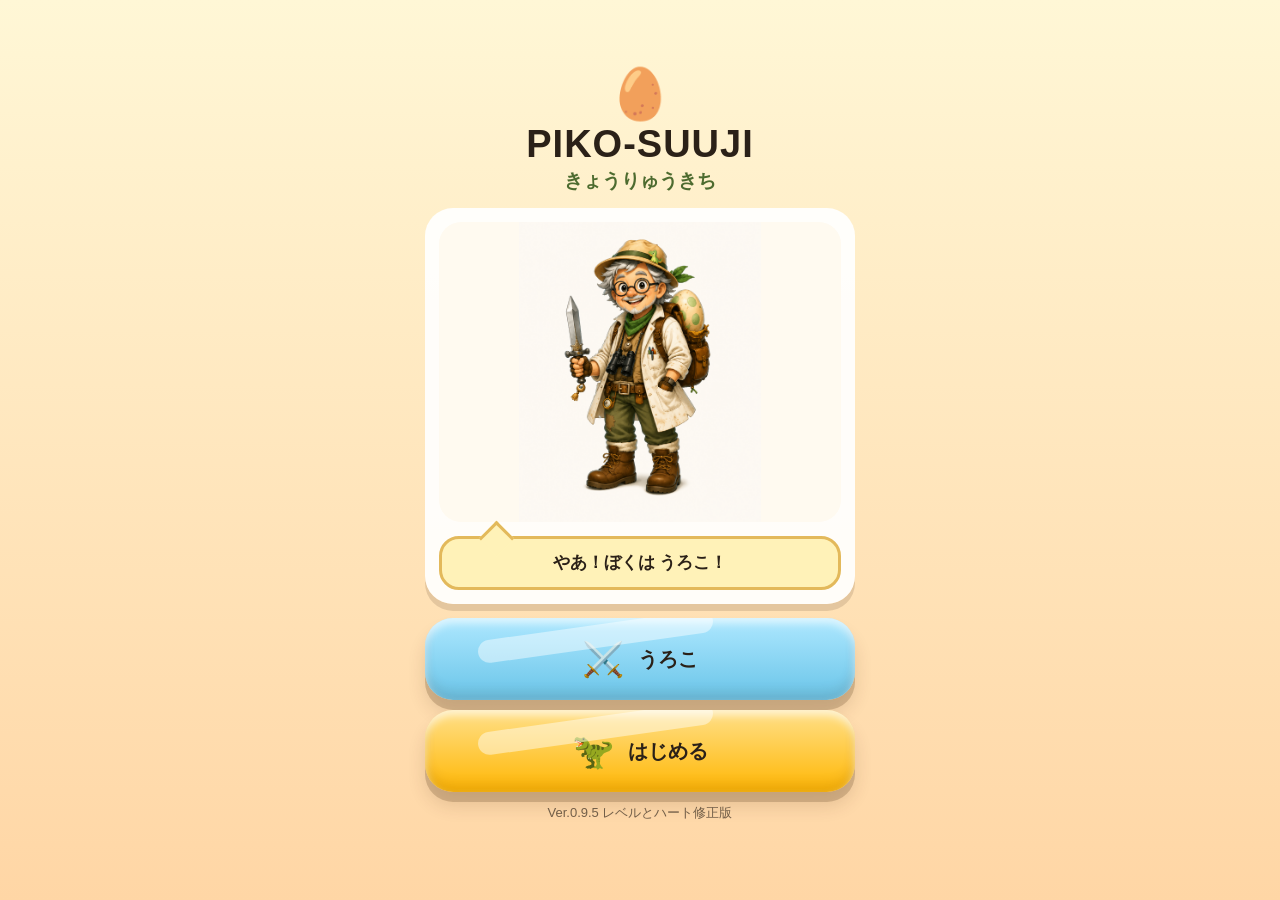
<file: index.html>
<!DOCTYPE html>
<html lang="ja">
<head>
<meta charset="UTF-8" />
<meta name="viewport" content="width=device-width, initial-scale=1.0, viewport-fit=cover" />
<title>PIKO-SUUJI</title>
<link rel="stylesheet" href="style.css" />
</head>
<body>
<main class="app">

<section id="titleScreen" class="screen active">
  <div class="egg">🥚</div>
  <h1>PIKO-SUUJI</h1>
  <p class="subtitle">きょうりゅうきち</p>
  <div class="doctor-card">
    <img src="images/Dr.uroko.png" class="doctor-img" alt="うろこ" />
    <div class="speech"><p id="titleDoctorText">やあ！ぼくは うろこ！</p></div>
  </div>
  <div class="buttons">
    <button class="gummy-btn blue wide" onclick="speakIntro()">⚔️<span>うろこ</span></button>
    <button class="gummy-btn yellow wide" onclick="goNext()">🦖<span>はじめる</span></button>
  </div>
  <p class="note">Ver.0.9.5 レベルとハート修正版</p>
</section>

<section id="nameScreen" class="screen">
  <h2>おなまえを<br>おしえてね</h2>
  <div class="name-card">
    <div class="mini-doctor"><img src="images/Dr.uroko.png" alt="うろこ" /></div>
    <div class="speech"><p>ぼくは うろこ！<br>きみの名前を教えてね。</p></div>
    <input id="nameInput" class="name-input" type="text" value="しゅり" maxlength="8" />
    <div class="suffix-row">
      <button id="kunBtn" class="suffix-btn selected" onclick="selectSuffix('くん')">くん</button>
      <button id="chanBtn" class="suffix-btn" onclick="selectSuffix('ちゃん')">ちゃん</button>
      <button id="sanBtn" class="suffix-btn" onclick="selectSuffix('さん')">さん</button>
    </div>
    <button class="gummy-btn yellow wide" onclick="savePlayerName()">✅<span>これでOK</span></button>
  </div>
</section>

<section id="homeScreen" class="screen">
  <div class="egg">🥚</div>
  <h1>PIKO-SUUJI</h1>
  <p class="subtitle">きょうりゅうきち</p>
  <div class="doctor-card home-doctor-card">
    <img src="images/Dr.uroko.png" class="doctor-img home-doctor-img" alt="うろこ" />
    <div class="speech"><p id="homeDoctorText">おかえり！</p></div>
  </div>
  <div class="home-grid">
    <button class="home-btn yellow" onclick="openMission()">①②③<span>すうじ</span></button>
    <button class="home-btn red" onclick="quickFeed()"><img src="images/meat.png" class="home-meat-icon" alt="おにく"><span>ごはん</span></button>
    <button class="home-btn base-color" onclick="openBase()">🏕️<span>きち</span></button>
    <button class="home-btn book-color" onclick="openZukan()">📖<span>ずかん</span></button>
    <button class="home-btn green" onclick="speakWelcome()">⚔️<span>うろこ</span></button>
    <button class="home-btn white" onclick="resetName()">⚙️<span>せってい</span></button>
  </div>
</section>

<section id="baseScreen" class="screen">
  <h2>きょうりゅう<br>きち</h2>
  <div class="base-card">
    <div class="base-sky">☁️　☀️　☁️</div>
    <div class="base-world">
      <div class="volcano">🌋</div>
      <div class="tent">⛺</div>
      <div class="tree tree1">🌳</div>
      <div class="tree tree2">🌴</div>
      <div id="baseDinoList" class="base-dino-list"></div>
      <div class="campfire">🔥</div>
    </div>
    <div class="base-level">きち Lv.<span id="baseLevel">1</span></div>
    <div class="base-items">
      <button class="mini-gummy" onclick="baseAction('tree')">🌳<br><span>もり</span></button>
      <button class="mini-gummy" onclick="baseAction('food')"><img src="images/meat.png" class="mini-meat" alt="おにく"><br><span>ごはん</span></button>
      <button class="mini-gummy" onclick="baseAction('sleep')">😴<br><span>ねる</span></button>
    </div>
  </div>
  <div class="speech"><p id="baseText">隊長！ここが恐竜基地だ。</p></div>
  <div class="buttons">
    <button class="gummy-btn yellow wide" onclick="openMission()">①②③<span>すうじで素材をあつめる</span></button>
    <button class="gummy-btn white wide" onclick="openHome()">🏠<span>おうち</span></button>
  </div>
</section>


<section id="zukanScreen" class="screen">
  <h2>きょうりゅう<br>ずかん</h2>
  <div class="zukan-card">
    <div class="zukan-progress">
      はっけん <span id="zukanFound">1</span> / <span id="zukanTotal">10</span>
    </div>

    <div class="zukan-grid" id="zukanGrid"></div>
  </div>

  <div class="speech"><p id="zukanText">隊長！ここに発見した恐竜が集まるぞ。</p></div>

  <div class="buttons">
    <button class="gummy-btn yellow wide" onclick="openMission()">①②③<span>すうじでたまごをさがす</span></button>
    <button class="gummy-btn white wide" onclick="openHome()">🏠<span>おうち</span></button>
  </div>
</section>

<section id="missionScreen" class="screen">
  <div class="egg small-egg">🥚</div>
  <h2>きょうの<br>ミッション</h2>
  <div class="mission-card">
    <div class="mission-icon">👣</div>
    <p class="mission-text">すうじを<br><strong>5こ</strong><br>みつけよう！</p>
    <div class="speech"><p id="missionText">クリアすると、たまごが光るぞ！</p></div>
    <div class="buttons">
      <button class="gummy-btn blue wide" onclick="speakMission()">🔊<span>きく</span></button>
      <button class="gummy-btn yellow wide" onclick="startNumberGame()">▶️<span>スタート</span></button>
      <button class="gummy-btn white wide" onclick="openHome()">🏠<span>おうち</span></button>
    </div>
  </div>
</section>

<section id="gameScreen" class="screen game-screen">
  <div class="game-top">
    <div class="badge">もんだい <span id="questionNow">1</span>/5</div>
    <button class="listen-btn" onclick="repeatQuestion(true)">🔊</button>
    <div class="badge">⭐ <span id="scoreNow">0</span></div>
  </div>
  <div class="target-card">
    <p>このすうじを<br>えらんでね</p>
    <div id="targetNumber" class="target-number">3</div>
  </div>
  <div id="numberGrid" class="number-grid"></div>
</section>

<section id="clearScreen" class="screen">
  <div class="egg glowing">🥚</div>
  <h2>できた！</h2>
  <div class="doctor-card">
    <img src="images/Dr.uroko.png" class="doctor-img small-doctor" alt="うろこ" />
    <div class="speech"><p id="clearText">すごい！たまごが光ったぞ！</p></div>
  </div>
  <div class="buttons">
    <button class="gummy-btn blue wide" onclick="speakClear()">⚔️<span>うろこ</span></button>
    <button class="gummy-btn yellow wide" onclick="openHatch()">🥚<span>たまご</span></button>
    <button class="gummy-btn base-color wide" onclick="levelUpBase()">🏕️<span>きちをそだてる</span></button>
    <button class="gummy-btn white wide" onclick="openHome()">🏠<span>おうち</span></button>
  </div>
</section>

<section id="hatchScreen" class="screen hatch-screen">
  <h2 id="hatchTitle">たまごを<br>タッチしてね</h2>
  <div class="hatch-area" onclick="hatchEgg()">
    <div id="hatchEgg" class="hatch-egg">🥚</div>
    <div id="crackText" class="crack-text hidden">ピキ…</div>
    <div id="sparkles" class="sparkles">✨ ✨ ✨</div>
    <img id="babyDino" class="baby-dino-img hidden" src="images/dinosaurs/tyrannosaurus.png" alt="ティラノサウルス" />
  </div>
  <div class="speech hatch-speech"><p id="hatchText">なにが生まれるかな？</p></div>
  <div class="buttons">
    <button id="afterHatchBtn" class="gummy-btn red wide hidden" onclick="openFeed()"><img src="images/meat.png" class="button-meat-img" alt="おにく"><span>ごはんをあげる</span></button>
    <button class="gummy-btn white wide" onclick="openHome()">🏠<span>おうち</span></button>
  </div>
</section>

<section id="feedScreen" class="screen">
  <h2>ごはんを<br>あげよう！</h2>
  <div class="dino-card hungry-card">
    <img id="feedDino" class="feed-dino-img hungry" src="images/dinosaurs/tyrannosaurus.png" alt="ティラノサウルス" />
    <div class="heart-meter" id="heartMeter">🤍🤍🤍🤍🤍</div>
    <p id="feedText">ちびティラノは<br>おなかがすいているみたい！</p>
  </div>
  <div class="food-grid">
    <button class="food-btn meat" onclick="feedDinoFood('meat', this)"><img src="images/meat.png" class="meat-img" alt="おにく"><span>おにく</span></button>
    <button class="food-btn leaf" onclick="feedDinoFood('leaf', this)">🥬<br><span>はっぱ</span></button>
    <button class="food-btn fish" onclick="feedDinoFood('fish', this)">🐟<br><span>さかな</span></button>
  </div>
  <div id="meatFlyLayer" class="meat-fly-layer"></div>
  <div class="speech"><p id="feedDoctorText">なにをあげてみる？</p></div>
  <div class="buttons">
    <button id="finishFeedBtn" class="gummy-btn yellow wide hidden" onclick="openDinoGet()">🦖<span>はっけん！</span></button>
    <button class="gummy-btn white wide" onclick="openHome()">🏠<span>おうち</span></button>
  </div>
</section>

<section id="dinoGetScreen" class="screen">
  <div class="confetti">🎉 🦖 🎉</div>
  <h2>はっけん！</h2>
  <div class="dino-card">
    <img id="getDinoImg" class="get-dino-img" src="images/dinosaurs/tyrannosaurus.png" alt="ティラノサウルス" />
    <h3 id="getDinoName">ティラノサウルス</h3>
    <p>小さくても元気いっぱい！<br>お肉が好きな赤ちゃん恐竜だよ。</p>
  </div>
  <div class="speech"><p id="dinoGetText">やったー！新しい恐竜が生まれたぞ！</p></div>
  <div class="buttons">
    <button class="gummy-btn blue wide" onclick="speakDinoGet()">⚔️<span>うろこ</span></button>
    <button class="gummy-btn yellow wide" onclick="openMission()">①②③<span>もういちど</span></button>
    <button class="gummy-btn white wide" onclick="openHome()">🏠<span>おうち</span></button>
  </div>
</section>

<div id="feedback" class="feedback">
  <div id="feedbackMark">〇</div>
  <p id="feedbackText">せいかい！</p>
</div>

</main>
<script src="script.js"></script>
</body>
</html>
</file>
<file: style.css>
*{box-sizing:border-box;-webkit-tap-highlight-color:transparent}
html,body{margin:0;width:100%;min-height:100%;font-family:-apple-system,BlinkMacSystemFont,"Hiragino Sans","Yu Gothic",sans-serif;background:linear-gradient(180deg,#fff7d6 0%,#ffd6a5 100%);color:#2b2118}
body{overflow-x:hidden}.app{min-height:100svh;display:flex;align-items:center;justify-content:center;padding:14px}.screen{display:none;width:100%;max-width:430px;text-align:center}.screen.active{display:block}
.egg{font-size:50px;animation:floatEgg 2.2s ease-in-out infinite}.small-egg{font-size:44px}.glowing{font-size:82px;filter:drop-shadow(0 0 18px #ffd60a);animation:glowEgg 1.2s ease-in-out infinite}
@keyframes floatEgg{0%,100%{transform:translateY(0) rotate(-3deg)}50%{transform:translateY(-8px) rotate(3deg)}}@keyframes glowEgg{0%,100%{transform:scale(1);filter:drop-shadow(0 0 10px #ffd60a)}50%{transform:scale(1.08);filter:drop-shadow(0 0 28px #ffb703)}}
h1{margin:0;font-size:38px;letter-spacing:1px;font-weight:900}h2{margin:0 0 14px;font-size:32px;line-height:1.25;font-weight:900}h3{margin:6px 0;font-size:28px;font-weight:900}.subtitle{margin:2px 0 14px;font-size:19px;font-weight:800;color:#4d6b2f}
.doctor-card,.name-card,.mission-card,.dino-card,.base-card{background:rgba(255,255,255,.92);border-radius:28px;padding:14px;box-shadow:0 7px 0 rgba(65,40,20,.14)}.doctor-img{width:100%;max-height:300px;object-fit:contain;border-radius:22px;background:#fffaf0}.home-doctor-img{max-height:220px}.small-doctor{max-height:230px}.mini-doctor img{width:82%;max-height:280px;object-fit:contain;border-radius:22px;background:#fffaf0}
.speech{margin-top:10px;background:#fff2b8;border:3px solid #e3b95b;border-radius:20px;padding:12px;position:relative}.speech::before{content:"";position:absolute;top:-13px;left:42px;width:22px;height:22px;background:#fff2b8;border-left:3px solid #e3b95b;border-top:3px solid #e3b95b;transform:rotate(45deg)}.speech p{margin:0;font-size:17px;font-weight:900;line-height:1.45}
.buttons{margin-top:14px;display:grid;gap:10px}.home-grid{display:grid;grid-template-columns:1fr;gap:10px;margin-top:14px}button{border:none;font-weight:900;font-family:inherit;color:#2b2118;transition:transform .09s ease,box-shadow .09s ease,filter .09s ease}
.gummy-btn,.home-btn,.food-btn,.number-btn,.listen-btn,.suffix-btn,.mini-gummy{border-radius:28px;box-shadow:inset 0 5px 8px rgba(255,255,255,.65),inset 0 -8px 12px rgba(80,40,20,.12),0 10px 0 rgba(85,55,24,.22),0 14px 18px rgba(80,40,20,.14);position:relative;overflow:hidden}
.gummy-btn::after,.home-btn::after,.food-btn::after,.number-btn::after,.mini-gummy::after{content:"";position:absolute;left:12%;top:8%;width:55%;height:28%;background:rgba(255,255,255,.45);border-radius:999px;transform:rotate(-8deg);pointer-events:none}
.gummy-btn:active,.home-btn:active,.food-btn:active,.number-btn:active,.listen-btn:active,.suffix-btn:active,.mini-gummy:active{transform:translateY(8px) scale(.96);box-shadow:inset 0 3px 8px rgba(255,255,255,.45),inset 0 -4px 8px rgba(80,40,20,.14),0 2px 0 rgba(85,55,24,.20);filter:brightness(.97)}
.gummy-btn,.home-btn{min-height:82px;font-size:34px;display:flex;align-items:center;justify-content:center;gap:14px;padding:10px 14px}.gummy-btn span,.home-btn span{font-size:20px}.wide{width:100%}
.blue{background:linear-gradient(180deg,#aee8ff,#69c4e8)}.yellow{background:linear-gradient(180deg,#ffe08a,#ffb703)}.red{background:linear-gradient(180deg,#ffd1d1,#ff8f8f)}.green{background:linear-gradient(180deg,#d7ffd9,#91d98f)}.white{background:linear-gradient(180deg,#ffffff,#f0eadf)}.base-color{background:linear-gradient(180deg,#d5b186,#9b6b3c)}
.note{margin-top:12px;font-size:13px;opacity:.65}.home-meat-icon{width:62px;height:48px;object-fit:contain;filter:drop-shadow(0 4px 3px rgba(0,0,0,.23))}.button-meat-img{width:62px;height:46px;object-fit:contain;filter:drop-shadow(0 4px 3px rgba(0,0,0,.25))}
.name-input{width:100%;margin:14px 0 10px;padding:16px;border:4px solid #e3b95b;border-radius:22px;font-size:30px;font-weight:900;text-align:center;background:#fffdf4;outline:none}.suffix-row{display:grid;grid-template-columns:repeat(3,1fr);gap:9px;margin:10px 0 14px}.suffix-btn{background:#fff;font-size:19px;padding:14px 8px}.suffix-btn.selected{background:#8ecae6;outline:4px solid #219ebc}
.base-card{padding:10px;background:linear-gradient(180deg,#e8f8ff,#f6e2b8)}.base-sky{font-size:22px;margin-bottom:4px}.base-world{height:220px;border-radius:24px;background:linear-gradient(180deg,#bde0fe 0%,#b7e4c7 55%,#78c56b 100%);position:relative;overflow:hidden;box-shadow:inset 0 -12px 0 rgba(78,120,45,.18)}.volcano,.tent,.tree,.baby-base-dino,.campfire{position:absolute}.volcano{font-size:54px;left:20px;top:42px}.tent{font-size:64px;left:130px;top:92px}.tree1{font-size:48px;right:24px;top:62px}.tree2{font-size:44px;left:34px;bottom:18px}.baby-base-dino{font-size:58px;right:70px;bottom:20px;animation:dinoWiggle 1.4s ease-in-out infinite}.campfire{font-size:36px;left:188px;bottom:24px}.base-level{margin:8px 0;font-size:22px;font-weight:900}.base-items{display:grid;grid-template-columns:repeat(3,1fr);gap:8px}.mini-gummy{background:linear-gradient(180deg,#fff,#f0eadf);font-size:32px;min-height:78px;padding:6px}.mini-gummy span{font-size:14px}.mini-meat{width:44px;height:34px;object-fit:contain}
.mission-icon{font-size:54px}.mission-text{font-size:26px;line-height:1.35;font-weight:900;margin:8px 0 14px}.mission-text strong{font-size:44px;color:#fb8500}.game-screen{max-width:460px}.game-top{display:flex;align-items:center;justify-content:space-between;gap:8px;margin-bottom:12px}.badge{background:#fff;border-radius:999px;padding:10px 12px;font-weight:900;box-shadow:0 4px 0 rgba(65,40,20,.13);white-space:nowrap}.listen-btn{font-size:26px;padding:10px 14px;background:#8ecae6}.target-card{background:#fff;border-radius:28px;padding:14px 12px;margin-bottom:14px;box-shadow:0 6px 0 rgba(65,40,20,.13)}.target-card p{margin:0;font-size:18px;font-weight:900;line-height:1.35}.target-number{font-size:78px;line-height:1;font-weight:900;color:#fb8500}.number-grid{display:grid;grid-template-columns:repeat(2,1fr);gap:13px}.number-btn{min-height:108px;font-size:56px;background:#fff}.number-btn.color-1{background:linear-gradient(180deg,#fff1b0,#ffdd85)}.number-btn.color-2{background:linear-gradient(180deg,#d9ffd9,#b7e4c7)}.number-btn.color-3{background:linear-gradient(180deg,#c8f4ff,#90dbf4)}.number-btn.color-4{background:linear-gradient(180deg,#ffe1ed,#ffc9de)}.number-btn.color-5{background:linear-gradient(180deg,#ebe0ff,#d0bfff)}.number-btn.correct{outline:7px solid #2a9d8f;transform:scale(1.04)}.number-btn.wrong{outline:7px solid #e76f51}
.feedback{position:fixed;inset:0;display:none;align-items:center;justify-content:center;flex-direction:column;background:rgba(255,255,255,.72);z-index:50}.feedback.show{display:flex}#feedbackMark{font-size:110px;line-height:1;font-weight:900}#feedbackText{margin:10px 0 0;background:#fff;border-radius:24px;padding:14px 24px;font-size:25px;font-weight:900;box-shadow:0 6px 0 rgba(65,40,20,.13)}
.hatch-area{height:285px;border-radius:34px;background:radial-gradient(circle,#fff9d7 0%,#ffd98a 55%,#ffc56b 100%);display:flex;align-items:center;justify-content:center;position:relative;box-shadow:inset 0 0 30px rgba(255,255,255,.75),0 8px 0 rgba(65,40,20,.14);overflow:hidden;cursor:pointer}.hatch-egg{font-size:112px;animation:eggReady .85s ease-in-out infinite;z-index:2}@keyframes eggReady{0%,100%{transform:rotate(-5deg) scale(1)}25%{transform:rotate(6deg) scale(1.03)}50%{transform:rotate(-4deg) scale(1.07)}75%{transform:rotate(5deg) scale(1.03)}}.hatch-egg.crack{animation:eggCrack 2.9s ease-in-out forwards}@keyframes eggCrack{0%{transform:scale(1) rotate(0);opacity:1}15%{transform:scale(1.05) rotate(-7deg)}30%{transform:scale(1.08) rotate(7deg)}45%{transform:scale(1.12) rotate(-10deg)}62%{transform:scale(1.18) rotate(10deg)}80%{transform:scale(1.25) rotate(-5deg)}100%{transform:scale(.2) rotate(0);opacity:0}}.hatch-area.cracking{animation:screenCrackShake 2.8s ease-in-out}@keyframes screenCrackShake{0%,100%{transform:translateX(0)}10%{transform:translateX(-3px)}20%{transform:translateX(3px)}35%{transform:translateX(-5px)}50%{transform:translateX(5px)}65%{transform:translateX(-7px)}80%{transform:translateX(7px)}}.crack-text{position:absolute;bottom:24px;left:0;right:0;font-size:30px;font-weight:900;color:#7a3e15;text-shadow:0 2px 0 #fff;z-index:4}.sparkles{position:absolute;top:38px;width:100%;font-size:32px;opacity:.9;animation:sparkleMove 1.2s ease-in-out infinite}@keyframes sparkleMove{0%,100%{transform:translateY(0);opacity:.6}50%{transform:translateY(-10px);opacity:1}}.baby-dino{position:absolute;font-size:120px;z-index:3;animation:babyPop .75s ease-out forwards}@keyframes babyPop{0%{transform:scale(.1) translateY(45px);opacity:0}60%{transform:scale(1.18) translateY(-8px);opacity:1}100%{transform:scale(1) translateY(0);opacity:1}}.hidden{display:none}.hatch-speech{margin-top:14px}.confetti{font-size:42px;margin-bottom:6px;animation:confettiBounce 1.2s ease-in-out infinite}@keyframes confettiBounce{0%,100%{transform:translateY(0)}50%{transform:translateY(-8px)}}.dino-icon{font-size:108px;line-height:1}.dino-card p{font-size:17px;font-weight:800;line-height:1.5;margin:0}.hungry-card{margin-bottom:14px}.hungry{animation:dinoWiggle 1.3s ease-in-out infinite}@keyframes dinoWiggle{0%,100%{transform:rotate(-3deg)}50%{transform:rotate(3deg) translateY(-4px)}}.heart-meter{font-size:30px;margin:4px 0 10px}.food-grid{display:grid;grid-template-columns:repeat(3,1fr);gap:10px;margin:14px 0}.food-btn{min-height:116px;font-size:46px;background:#fff;display:flex;flex-direction:column;align-items:center;justify-content:center;gap:4px;padding:8px}.food-btn span{font-size:17px}.meat{background:linear-gradient(180deg,#ffd1d1,#ff8f8f)}.leaf{background:linear-gradient(180deg,#d7ffd9,#94df8f)}.fish{background:linear-gradient(180deg,#d8f3ff,#8ecae6)}.meat-img{width:88px;height:66px;object-fit:contain;filter:drop-shadow(0 5px 4px rgba(0,0,0,.25))}.food-btn.correct-food{outline:7px solid #2a9d8f}.food-btn.wrong-food{outline:7px solid #e76f51}.dino-eat{animation:dinoEat .55s ease-in-out 4}@keyframes dinoEat{0%,100%{transform:scale(1)}50%{transform:scale(1.12) rotate(4deg)}}.meat-fly-layer{position:fixed;inset:0;pointer-events:none;z-index:60}.flying-meat{position:fixed;width:98px;height:76px;object-fit:contain;z-index:61;animation:meatFly .82s ease-in forwards;filter:drop-shadow(0 8px 5px rgba(0,0,0,.25))}@keyframes meatFly{0%{transform:translate(0,0) scale(1) rotate(0);opacity:1}65%{transform:translate(-25vw,-24vh) scale(.75) rotate(-18deg);opacity:1}100%{transform:translate(-38vw,-34vh) scale(.25) rotate(-35deg);opacity:0}}.bone-left{font-size:36px;animation:bonePop .8s ease-out forwards}@keyframes bonePop{0%{transform:scale(.2);opacity:0}60%{transform:scale(1.2);opacity:1}100%{transform:scale(1);opacity:1}}


/* Ver.0.9.1 図鑑 */
.book-color{
  background:linear-gradient(180deg,#e9d5ff,#b388eb);
}
.zukan-card{
  background:rgba(255,255,255,.94);
  border-radius:28px;
  padding:14px;
  box-shadow:0 7px 0 rgba(65,40,20,.14);
}
.zukan-progress{
  background:#fff2b8;
  border:3px solid #e3b95b;
  border-radius:999px;
  padding:10px;
  font-size:20px;
  font-weight:900;
  margin-bottom:12px;
}
.zukan-grid{
  display:grid;
  grid-template-columns:repeat(2,1fr);
  gap:10px;
}
.zukan-item{
  min-height:128px;
  border-radius:24px;
  padding:8px;
  display:flex;
  flex-direction:column;
  align-items:center;
  justify-content:center;
  gap:4px;
  box-shadow:inset 0 5px 8px rgba(255,255,255,.65),
             inset 0 -8px 12px rgba(80,40,20,.12),
             0 8px 0 rgba(85,55,24,.22);
}
.zukan-item.found{
  background:linear-gradient(180deg,#fff1b0,#ffdd85);
}
.zukan-item.locked{
  background:linear-gradient(180deg,#f6f6f6,#d7d7d7);
  opacity:.88;
}
.zukan-dino{
  font-size:46px;
  line-height:1;
}
.zukan-item.locked .zukan-dino{
  filter:grayscale(1);
}
.zukan-name{
  font-size:17px;
  font-weight:900;
}
.zukan-badge{
  font-size:13px;
  font-weight:900;
  padding:4px 10px;
  border-radius:999px;
  background:#fff;
}


/* Ver.0.9.2 ティラノ画像 */
.baby-dino-img{
  position:absolute;
  width:190px;
  max-height:170px;
  object-fit:contain;
  z-index:3;
  animation:babyPop .75s ease-out forwards;
  filter:drop-shadow(0 10px 8px rgba(0,0,0,.28));
}
.feed-dino-img{
  width:170px;
  height:135px;
  object-fit:contain;
  display:block;
  margin:0 auto;
  filter:drop-shadow(0 8px 7px rgba(0,0,0,.25));
}
.get-dino-img{
  width:220px;
  height:160px;
  object-fit:contain;
  display:block;
  margin:0 auto 6px;
  filter:drop-shadow(0 8px 7px rgba(0,0,0,.25));
}
.zukan-dino-img{
  width:96px;
  height:72px;
  object-fit:contain;
  filter:drop-shadow(0 5px 4px rgba(0,0,0,.25));
}
.baby-base-dino-img{
  position:absolute;
  right:52px;
  bottom:16px;
  width:98px;
  height:72px;
  object-fit:contain;
  animation:dinoWiggle 1.4s ease-in-out infinite;
  filter:drop-shadow(0 6px 5px rgba(0,0,0,.25));
}


/* Ver.0.9.4 恐竜組み込み */
.zukan-grid{
  display:grid;
  grid-template-columns:repeat(2,1fr);
  gap:10px;
}
.zukan-dino-img{
  width:104px;
  height:76px;
  object-fit:contain;
  filter:drop-shadow(0 5px 4px rgba(0,0,0,.25));
}
.zukan-item.locked .zukan-dino-img{
  filter:grayscale(1) brightness(.45);
  opacity:.55;
}
.base-dino-list{
  position:absolute;
  left:8px;
  right:8px;
  bottom:12px;
  display:flex;
  flex-wrap:wrap;
  justify-content:center;
  align-items:flex-end;
  gap:3px;
  z-index:4;
}
.base-dino-mini{
  width:64px;
  height:48px;
  object-fit:contain;
  filter:drop-shadow(0 5px 4px rgba(0,0,0,.28));
  animation:dinoWiggle 1.6s ease-in-out infinite;
}
.base-dino-mini:nth-child(2n){
  animation-delay:.25s;
}
.base-dino-mini:nth-child(3n){
  animation-delay:.5s;
}
.baby-dino-img{
  position:absolute;
  width:210px;
  max-height:180px;
  object-fit:contain;
  z-index:3;
  animation:babyPop .75s ease-out forwards;
  filter:drop-shadow(0 10px 8px rgba(0,0,0,.28));
}
.feed-dino-img{
  width:180px;
  height:136px;
  object-fit:contain;
  display:block;
  margin:0 auto;
  filter:drop-shadow(0 8px 7px rgba(0,0,0,.25));
}
.get-dino-img{
  width:230px;
  height:165px;
  object-fit:contain;
  display:block;
  margin:0 auto 6px;
  filter:drop-shadow(0 8px 7px rgba(0,0,0,.25));
}


/* Ver.0.9.5 数字レベル */
.level-select{
  display:grid;
  grid-template-columns:repeat(2,1fr);
  gap:10px;
  margin:12px 0 4px;
}
.level-btn{
  min-height:72px;
  border-radius:24px;
  font-size:24px;
  font-weight:900;
  background:linear-gradient(180deg,#fff,#f0eadf);
  box-shadow:inset 0 5px 8px rgba(255,255,255,.65),
             inset 0 -8px 12px rgba(80,40,20,.12),
             0 8px 0 rgba(85,55,24,.22);
}
.level-btn span{
  font-size:15px;
}
.level-btn.selected{
  background:linear-gradient(180deg,#ffe08a,#ffb703);
  outline:4px solid #fb8500;
}
.number-grid.level10{
  grid-template-columns:repeat(2,1fr);
  gap:10px;
}
.number-grid.level10 .number-btn{
  min-height:78px;
  font-size:42px;
}
</file>
